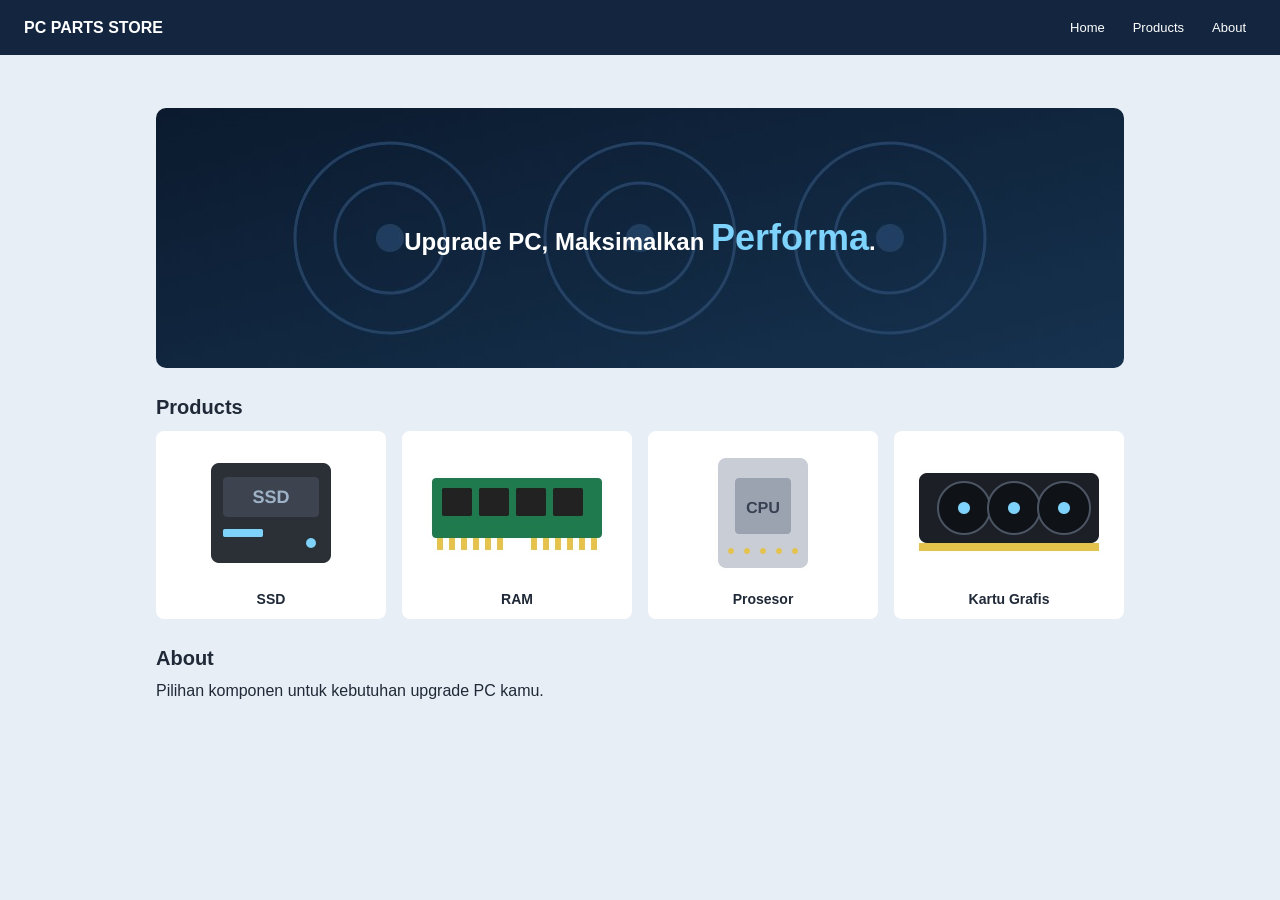
<file: Praktikum/index.html>
<!DOCTYPE html>
<html lang="id">
<head>
    <meta charset="UTF-8">
    <meta name="viewport" content="width=device-width, initial-scale=1.0">
    <title>PC Parts Store</title>
    <link rel="stylesheet" href="style.css">
</head>
<body>

    <nav class="navbar">
        <div class="logo">PC PARTS STORE</div>
        <ul class="menu">
            <li><a href="#home">Home</a></li>
            <li><a href="#products">Products</a></li>
            <li><a href="#about">About</a></li>
        </ul>
    </nav>

    <main class="container">
        <section id="home" class="hero">
            <h2>Upgrade PC, Maksimalkan <span class="highlight">Performa</span>.</h2>
        </section>

        <section id="products">
            <h3>Products</h3>
            <div class="products">
                <div class="card">
                    <img src="images/ssd.jpg" alt="SSD">
                    <p>SSD</p>
                </div>
                <div class="card">
                    <img src="images/ram.jpg" alt="RAM">
                    <p>RAM</p>
                </div>
                <div class="card">
                    <img src="images/cpu.jpg" alt="Prosesor">
                    <p>Prosesor</p>
                </div>
                <div class="card">
                    <img src="images/gpu.jpg" alt="Kartu Grafis">
                    <p>Kartu Grafis</p>
                </div>
            </div>
        </section>

        <section id="about">
            <h3>About</h3>
            <p>Pilihan komponen untuk kebutuhan upgrade PC kamu.</p>
        </section>

    </main>

</body>
</html>
</file>
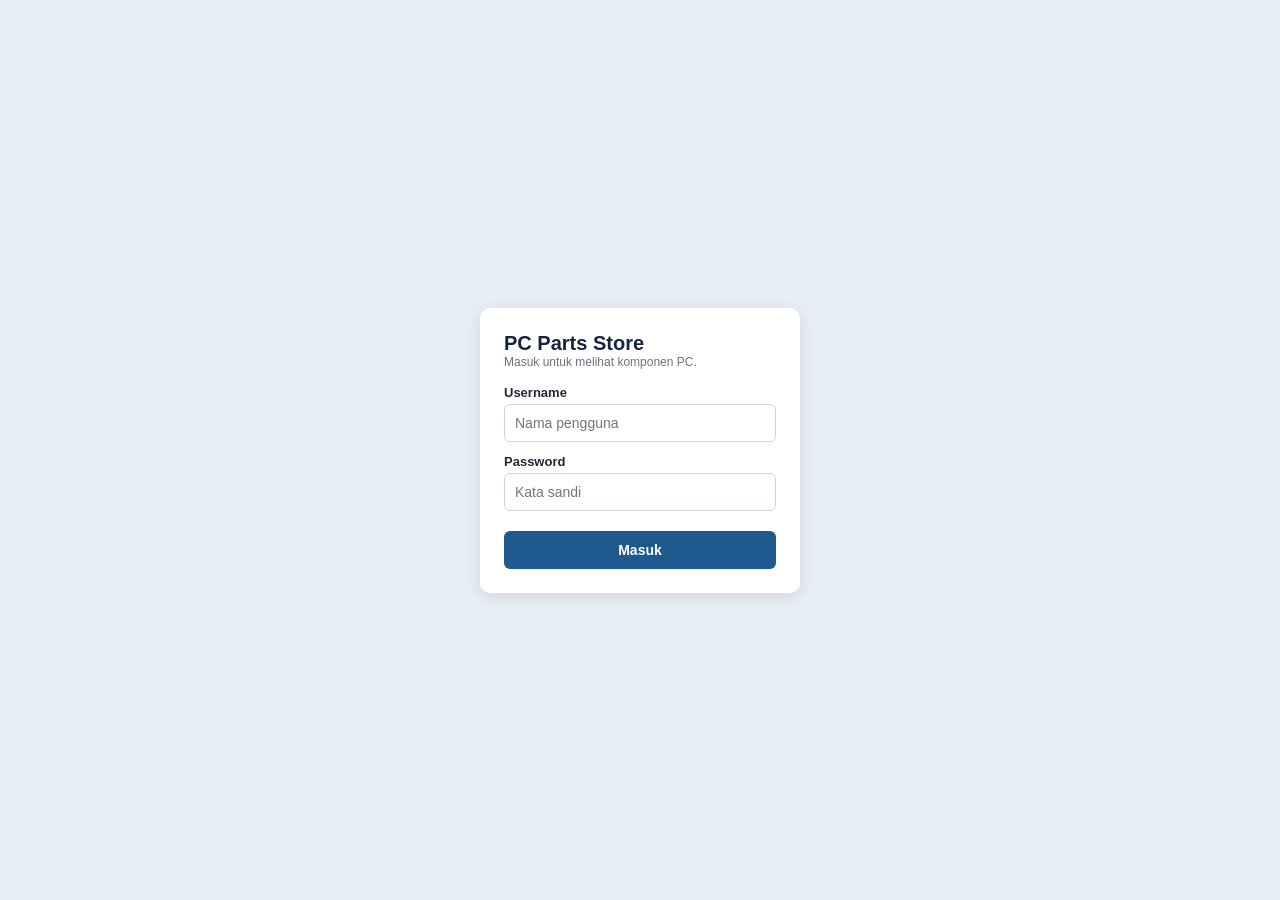
<file: Praktikum/login.html>
<!DOCTYPE html>
<html lang="id">
<head>
    <meta charset="UTF-8">
    <meta name="viewport" content="width=device-width, initial-scale=1.0">
    <title>Login - PC Parts Store</title>
    <link rel="stylesheet" href="style.css">
</head>
<body class="login-page">

    <div class="login-card">
        <h1>PC Parts Store</h1>
        <p class="subtitle">Masuk untuk melihat komponen PC.</p>

        <form action="index.html" method="get">
            <label for="username">Username</label>
            <input type="text" id="username" name="username" placeholder="Nama pengguna">

            <label for="password">Password</label>
            <input type="password" id="password" name="password" placeholder="Kata sandi">

            <button type="submit" class="btn-masuk">Masuk</button>
        </form>
    </div>

</body>
</html>
</file>
<file: Praktikum/style.css>
* {
    margin: 0;
    padding: 0;
    box-sizing: border-box;
}

html {
    scroll-behavior: smooth;
    scroll-padding-top: 70px;
}

body {
    font-family: Arial, Helvetica, sans-serif;
    background-color: #e8eef5;
    color: #1f2937;
}

.login-page {
    min-height: 100vh;
    display: flex;
    justify-content: center;
    align-items: center;
    padding: 16px;
}

.login-card {
    width: 100%;
    max-width: 320px;
    background-color: #ffffff;
    padding: 24px;
    border-radius: 10px;
    box-shadow: 0 4px 16px rgba(0, 0, 0, 0.1);
}

.login-card h1 {
    font-size: 20px;
    color: #14263f;
}

.login-card .subtitle {
    font-size: 12px;
    color: #6b7280;
    margin-bottom: 16px;
}

.login-card label {
    display: block;
    font-size: 13px;
    font-weight: bold;
    margin-top: 12px;
    margin-bottom: 4px;
}

.login-card input {
    width: 100%;
    padding: 10px;
    border: 1px solid #d1d5db;
    border-radius: 6px;
    font-size: 14px;
    background-color: #ffffff;
    outline: none;
}

.login-card input:focus {
    background-color: #dbeafe;
    border-color: #2563eb;
}

.btn-masuk {
    width: 100%;
    margin-top: 20px;
    padding: 11px;
    border: none;
    border-radius: 6px;
    background-color: #1e5a8e;
    color: #ffffff;
    font-size: 14px;
    font-weight: bold;
    cursor: pointer;
}

.btn-masuk:hover {
    background-color: #000000;
    color: #ffffff;
}

.navbar {
    position: fixed;
    top: 0;
    left: 0;
    width: 100%;
    z-index: 100;
    display: flex;
    justify-content: space-between;
    align-items: center;
    padding: 14px 24px;
    background-color: #14263f;
}

.logo {
    color: #ffffff;
    font-weight: bold;
    font-size: 16px;
}

.menu {
    list-style: none;
    display: flex;
    gap: 8px;
}

.menu a {
    display: block;
    padding: 6px 10px;
    color: #ffffff;
    text-decoration: none;
    font-size: 13px;
    border-radius: 4px;
}

.menu a:hover {
    background-color: #7dd3fc;
    color: #14263f;
}

.container {
    max-width: 1000px;
    margin: 0 auto;
    padding: 80px 16px 24px;
}

.hero {
    height: 260px;
    border-radius: 10px;
    background-image: url("images/hero.jpg");
    background-size: cover;
    background-position: center;
    display: flex;
    justify-content: center;
    align-items: center;
    text-align: center;
    padding: 16px;
}

.hero h2 {
    color: #ffffff;
    font-size: 24px;
}

.highlight {
    color: #7dd3fc;
    font-size: 36px;
}

section {
    margin-top: 28px;
}

section h3 {
    font-size: 20px;
    margin-bottom: 12px;
}

.products {
    display: grid;
    grid-template-columns: repeat(4, 1fr);
    gap: 16px;
}

.card {
    background-color: #ffffff;
    border-radius: 8px;
    padding: 12px;
    text-align: center;
}

.card img {
    width: 100%;
    height: 140px;
    object-fit: contain;
    display: block;
    margin-bottom: 8px;
}

.card p {
    font-size: 14px;
    font-weight: bold;
}

@media (max-width: 767px) {
    .products {
        grid-template-columns: repeat(2, 1fr);
    }

    .hero h2 {
        font-size: 20px;
    }

    .highlight {
        font-size: 28px;
    }
}
</file>
